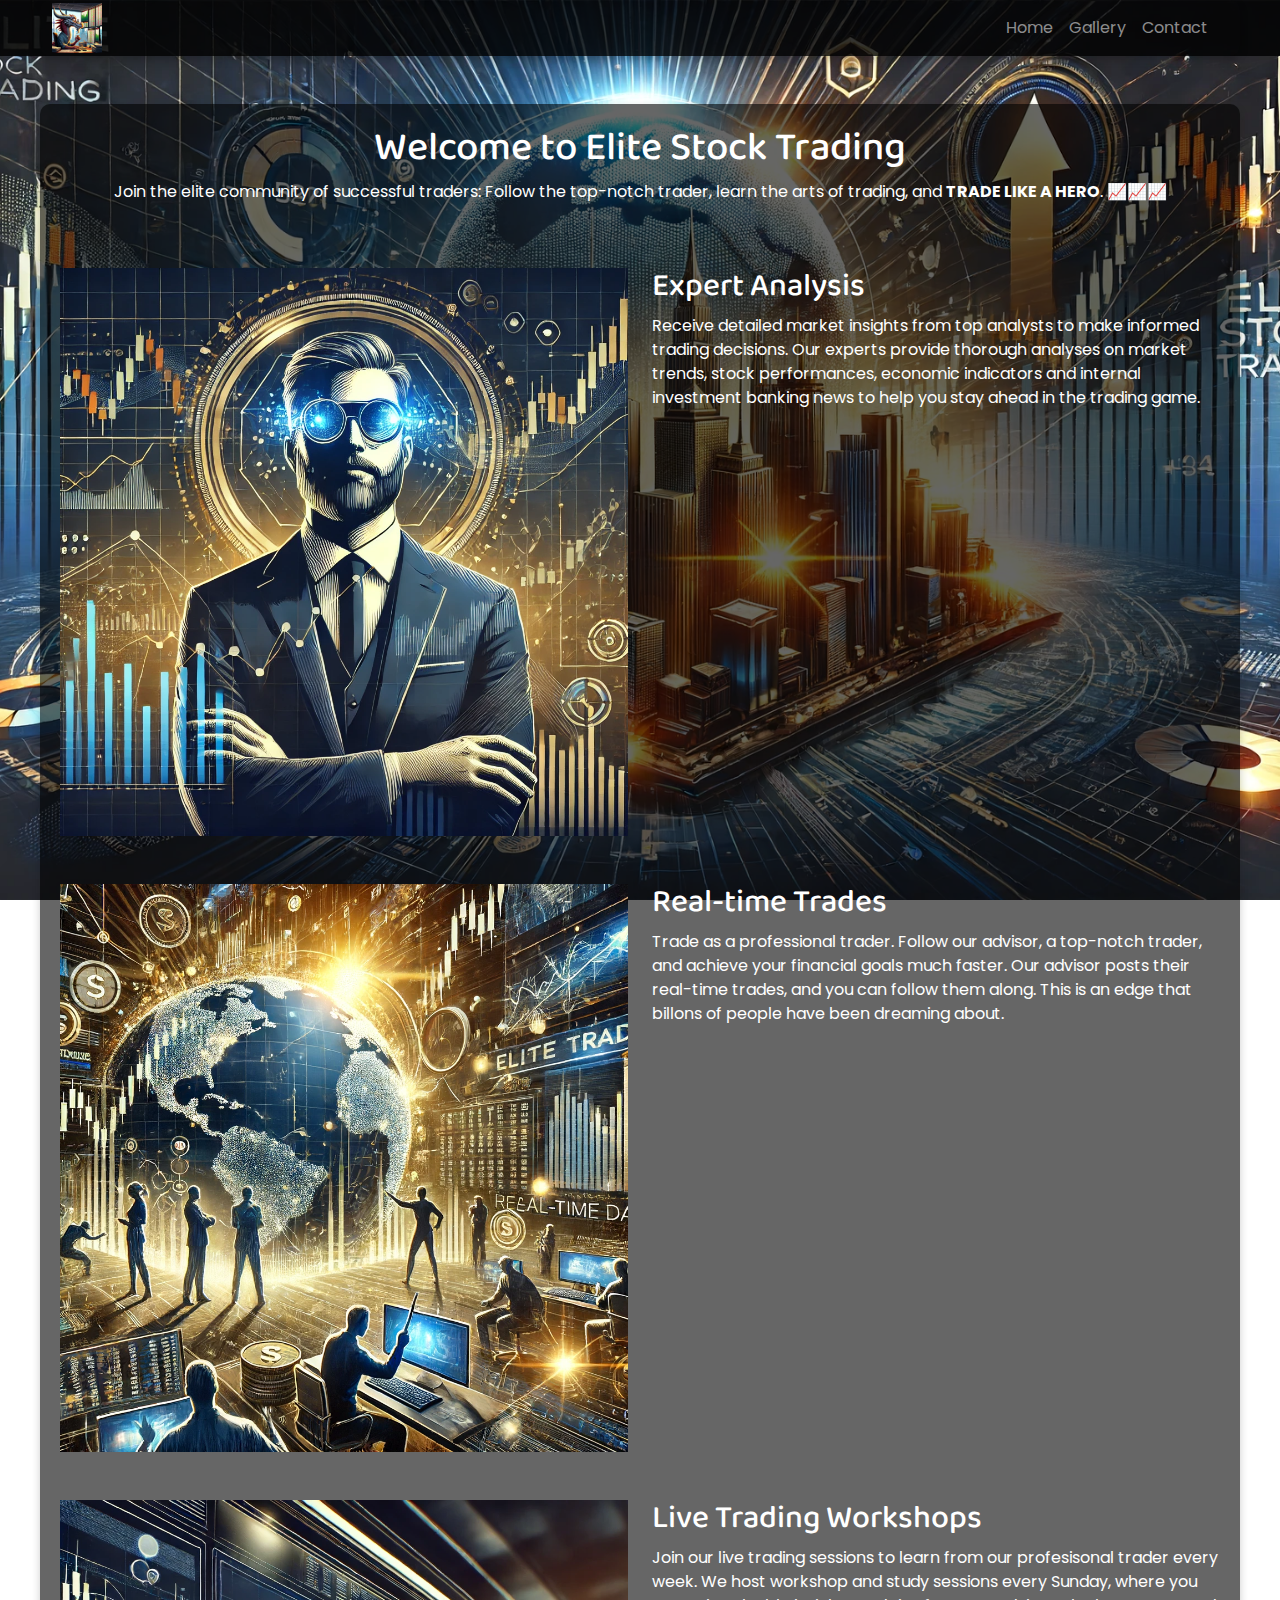
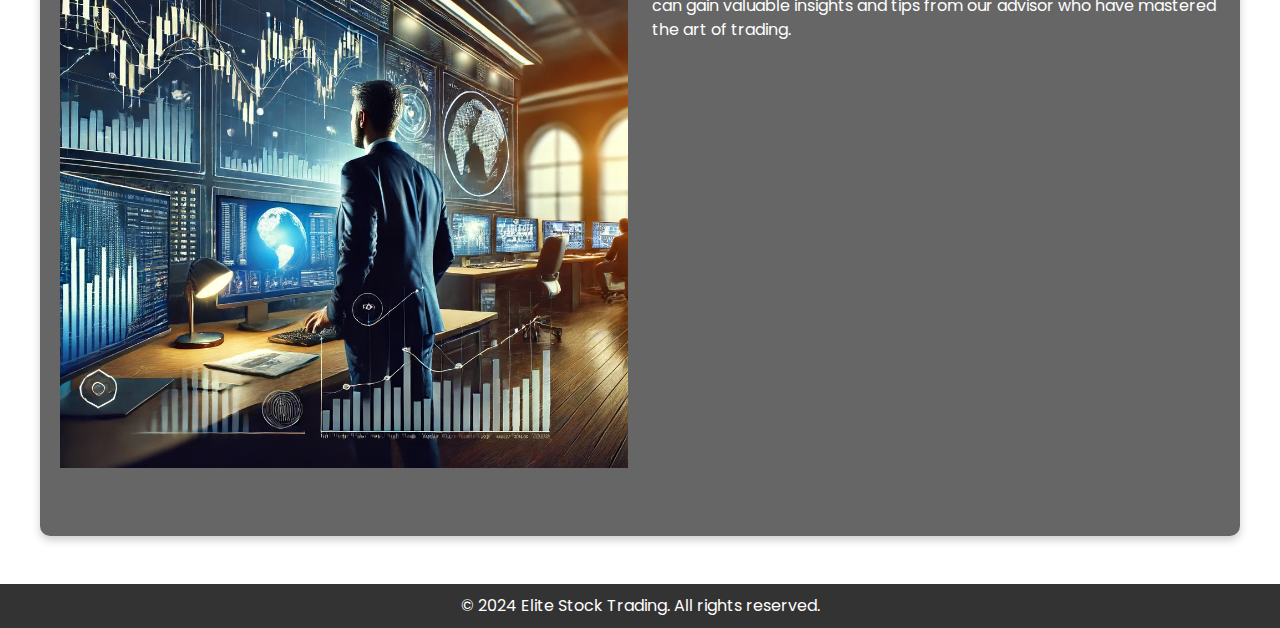
<file: index.html>
<!DOCTYPE html>
<html lang="en">
<head>
    <meta charset="UTF-8">
    <meta name="viewport" content="width=device-width, initial-scale=1.0">
    <title>Elite Stock Trading - Home</title>
    <link href="https://cdn.jsdelivr.net/npm/bootstrap@5.0.2/dist/css/bootstrap.min.css" rel="stylesheet">
    <link href="https://fonts.googleapis.com/css2?family=Baloo+2:wght@400;500;600&family=Poppins:wght@400;500;600&display=swap" rel="stylesheet">
    <link rel="stylesheet" href="css/style.css">
    <style>
        body {
            background: url('images/hero.jpg') no-repeat center center fixed;
            background-size: cover;
        }

        .content {
            background-color: rgba(0, 0, 0, 0.6);
            color: white;
            padding: 20px;
            border-radius: 10px;
        }

        .content h1, .content h2, .content p {
            color: white;
        }

        .logo img {
            max-width: 150px; /* Adjust the logo size */
            height: auto;
        }

        .card {
            background-color: rgba(0, 0, 0, 0.8);
            color: white;
        }
    </style>
</head>
<body>
    <div id="header"></div>

    <div class="container my-5 content">
        <div class="row">
            <div class="col-md-12 text-center">
                <h1>Welcome to Elite Stock Trading</h1>
                <p>Join the elite community of successful traders: Follow the top-notch trader, learn the arts of trading, and <strong>TRADE LIKE A HERO</strong>. 📈📈📈</p>
            </div>
        </div>

        <div class="row my-5">
            <div class="col-md-6">
                <img src="images/feature1.jpg" class="img-fluid" alt="Expert Analysis">
            </div>
            <div class="col-md-6">
                <h2>Expert Analysis</h2>
                <p>Receive detailed market insights from top analysts to make informed trading decisions. Our experts provide thorough analyses on market trends, stock performances, economic indicators and internal investment banking news to help you stay ahead in the trading game.</p>
            </div>
        </div>

        <div class="row my-5">
            <div class="col-md-6">
                <img src="images/feature2.jpg" class="img-fluid" alt="Premium Tools">
            </div>
            <div class="col-md-6">
                <h2>Real-time Trades</h2>
                <p>Trade as a professional trader. Follow our advisor, a top-notch trader, and achieve your financial goals much faster. Our advisor posts their real-time trades, and you can follow them along. This is an edge that billons of people have been dreaming about.</p>
            </div>
        </div>

        <div class="row my-5">
            <div class="col-md-6">
                <img src="images/feature3.jpg" class="img-fluid" alt="Live Trading Sessions">
            </div>
            <div class="col-md-6">
                <h2>Live Trading Workshops</h2>
                <p>Join our live trading sessions to learn from our profesisonal trader every week. We host workshop and study sessions every Sunday, where you can gain valuable insights and tips from our advisor who have mastered the art of trading.</p>
            </div>
        </div>
    </div>

    <div id="footer"></div>
    <script src="https://cdn.jsdelivr.net/npm/bootstrap@5.0.2/dist/js/bootstrap.bundle.min.js"></script>
    <script>
        fetch('header.html')
            .then(response => response.text())
            .then(data => document.getElementById('header').innerHTML = data);
        
        fetch('footer.html')
            .then(response => response.text())
            .then(data => document.getElementById('footer').innerHTML = data);
    </script>
</body>
</html>
</file>
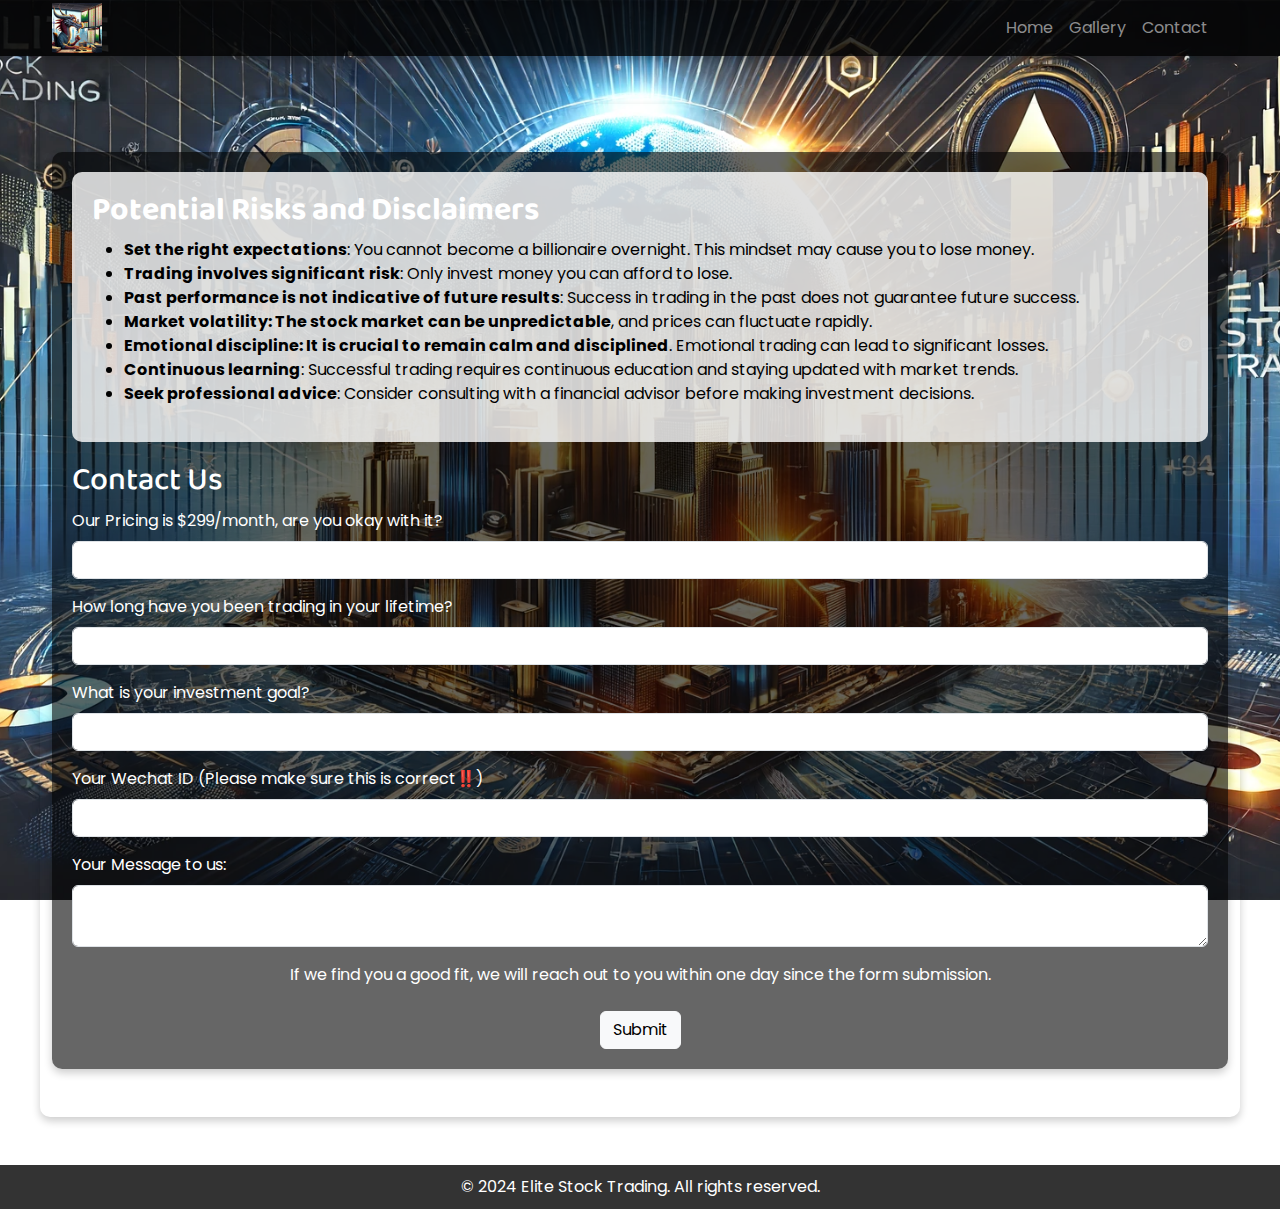
<file: contact.html>
<!DOCTYPE html>
<html lang="en">
<head>
    <meta charset="UTF-8">
    <meta name="viewport" content="width=device-width, initial-scale=1.0">
    <title>Elite Stock Trading - Contact</title>
    <link href="https://cdn.jsdelivr.net/npm/bootstrap@5.0.2/dist/css/bootstrap.min.css" rel="stylesheet">
    <link href="https://fonts.googleapis.com/css2?family=Baloo+2:wght@400;500;600&family=Poppins:wght@400;500;600&display=swap" rel="stylesheet">
    <link rel="stylesheet" href="css/style.css">
    <style>
        body {
            background: url('images/hero.jpg') no-repeat center center fixed;
            background-size: cover;
        }

        .content {
            background-color: rgba(0, 0, 0, 0.6);
            color: white;
            padding: 20px;
            border-radius: 10px;
        }

        .content h1, .content h2, .content p {
            color: white;
        }

        .logo img {
            max-width: 150px; /* Adjust the logo size */
            height: auto;
        }

        .card {
            background-color: rgba(0, 0, 0, 0.8);
            color: white;
        }

        .disclaimer {
            background-color: rgba(255, 255, 255, 0.8);
            color: black;
            padding: 20px;
            border-radius: 10px;
            margin-bottom: 20px;
        }
        .small-text {
            font-size: 0.75rem; /* Smaller font size */
        }
        .button-container {
            display: flex;
            justify-content: center;
            align-items: center;
        }
    </style>
</head>
<body>
    <div id="header"></div>

    <section id="contact" class="container my-5">
        <div class="container my-5 content">
            <div class="row">
                <div class="col-md-12">
                    <div class="disclaimer">
                        <h2><strong>Potential Risks and Disclaimers</strong></h2>
                        <ul>
                            <li><strong>Set the right expectations</strong>: You cannot become a billionaire overnight. This mindset may cause you to lose money. </li>
                            <li><strong>Trading involves significant risk</strong>: Only invest money you can afford to lose.</li>
                            <li><strong>Past performance is not indicative of future results</strong>: Success in trading in the past does not guarantee future success.</li>
                            <li><strong>Market volatility: The stock market can be unpredictable</strong>, and prices can fluctuate rapidly.</li>
                            <li><strong>Emotional discipline: It is crucial to remain calm and disciplined</strong>. Emotional trading can lead to significant losses.</li>
                            <li><strong>Continuous learning</strong>: Successful trading requires continuous education and staying updated with market trends.</li>
                            <li><strong>Seek professional advice</strong>: Consider consulting with a financial advisor before making investment decisions.</li>
                        </ul>
                    </div>

                    <h2>Contact Us</h2>
                    <form action="https://formspree.io/f/xeqyyyzo" method="POST" class="needs-validation" novalidate>
                        <div class="mb-3">
                            <label for="pricing" class="form-label">Our Pricing is $299/month, are you okay with it?</label>
                            <input type="text" class="form-control" id="price" name="price" required>
                            <div class="invalid-feedback">Please enter yes if you want to join us.</div>
                        </div>
                        <div class="mb-3">
                            <label for="pricing" class="form-label">How long have you been trading in your lifetime?</label>
                            <br>
                            <input type="text" class="form-control" id="duration" name="duration" required>
                            <div class="invalid-feedback">Please enter how long you have been trading.</div>
                        </div>
                        <div class="mb-3">
                            <label for="pricing" class="form-label">What is your investment goal?</label>
                            <br>
                            <input type="text" class="form-control" id="goal" name="goal" required>
                            <div class="invalid-feedback">Please enter your goal?.</div>
                        </div>
                        <div class="mb-3">
                            <label for="wechatid" class="form-label">Your Wechat ID (Please make sure this is correct‼️)</label>
                            <input type="text" class="form-control" id="wechatid" name="wechatid" required>
                            <div class="invalid-feedback">Please enter your wechat ID.</div>
                        </div>
                        <div class="mb-3">
                            <label for="message" class="form-label">Your Message to us:</label>
                            <textarea class="form-control" id="message" name="message" required></textarea>
                            <div class="invalid-feedback">Please enter your message.</div>
                        </div>
                        <div class="button-container">
                            If we find you a good fit, we will reach out to you within one day since the form submission.
                        </div>
                        <br>
                        <div class="button-container">
                            <button type="submit" class="btn btn-light">Submit</button>
                        </div>
                    </form>
                </div>
            </div>
        </div>
    </section>

    <div id="footer"></div>
    <script src="https://cdn.jsdelivr.net/npm/bootstrap@5.0.2/dist/js/bootstrap.bundle.min.js"></script>
    <script>
        fetch('header.html')
            .then(response => response.text())
            .then(data => document.getElementById('header').innerHTML = data);
        
        fetch('footer.html')
            .then(response => response.text())
            .then(data => document.getElementById('footer').innerHTML = data);
    </script>
</body>
</html>
</file>
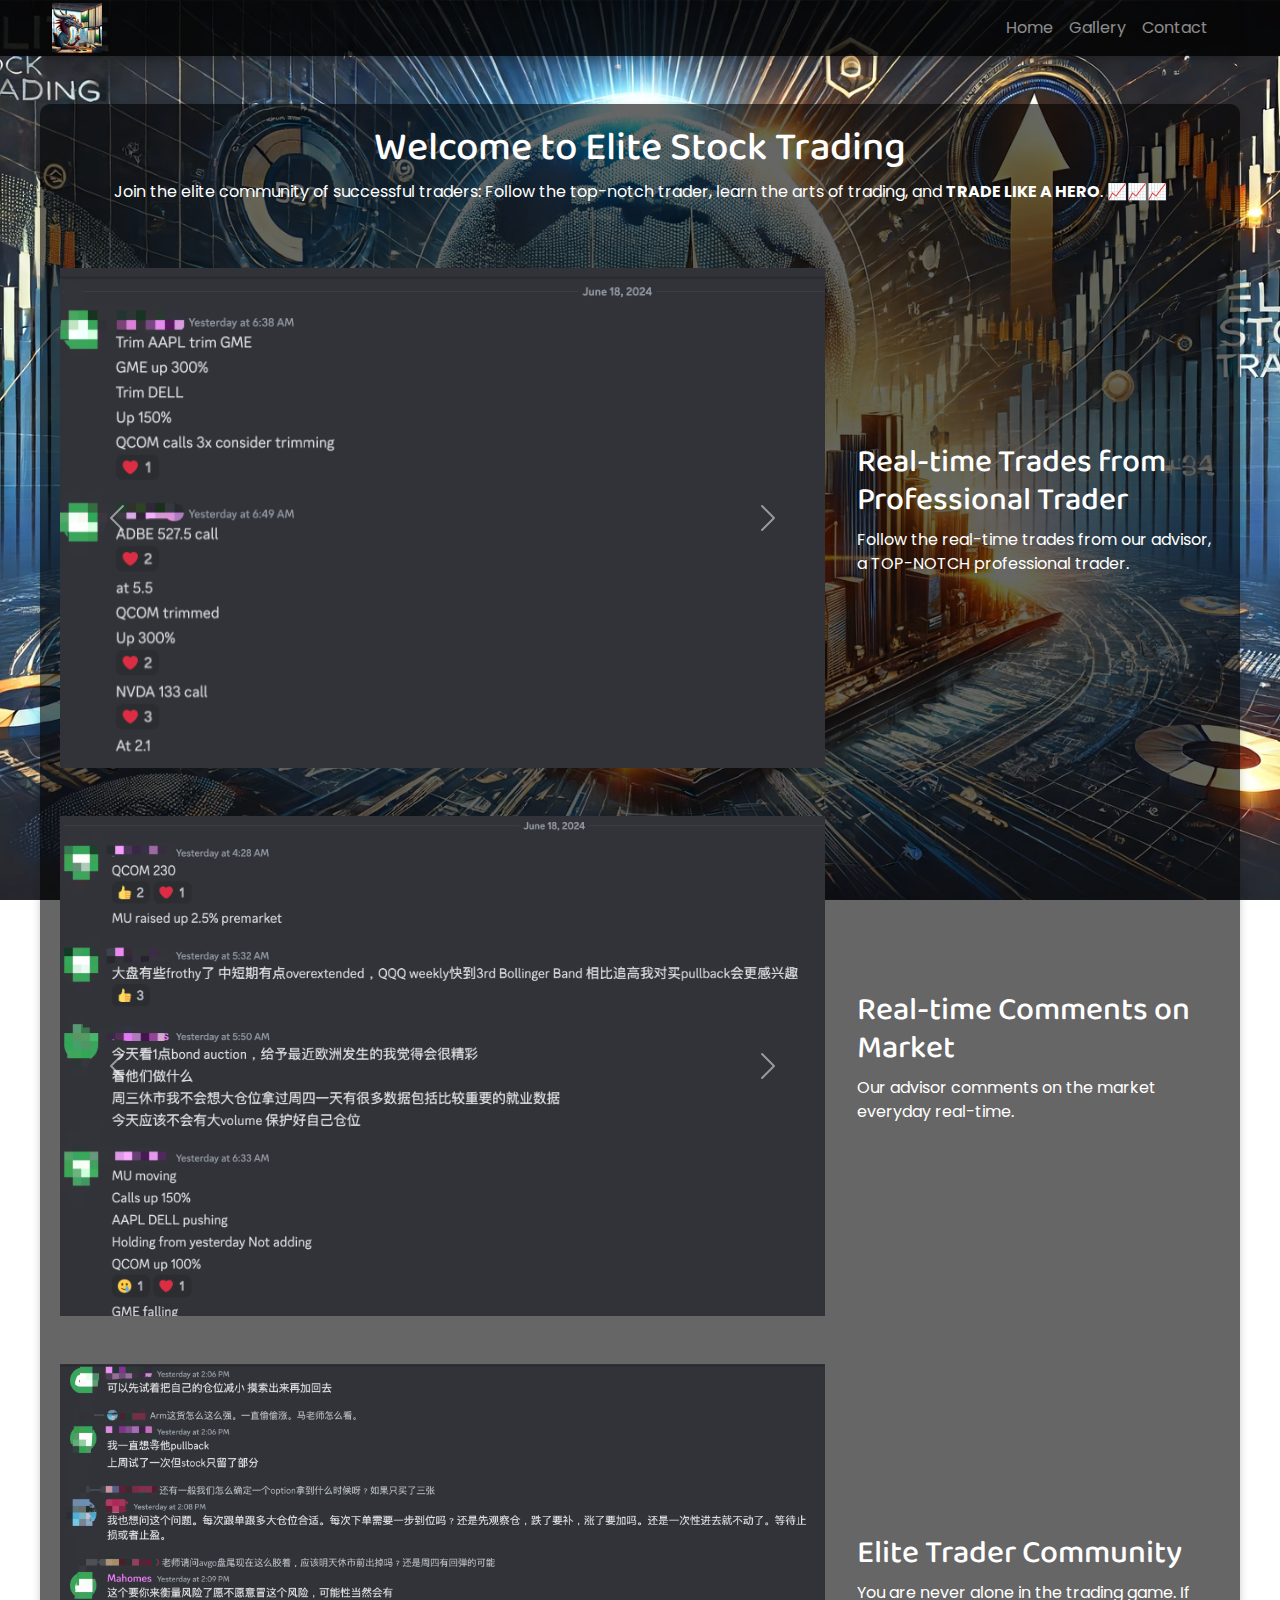
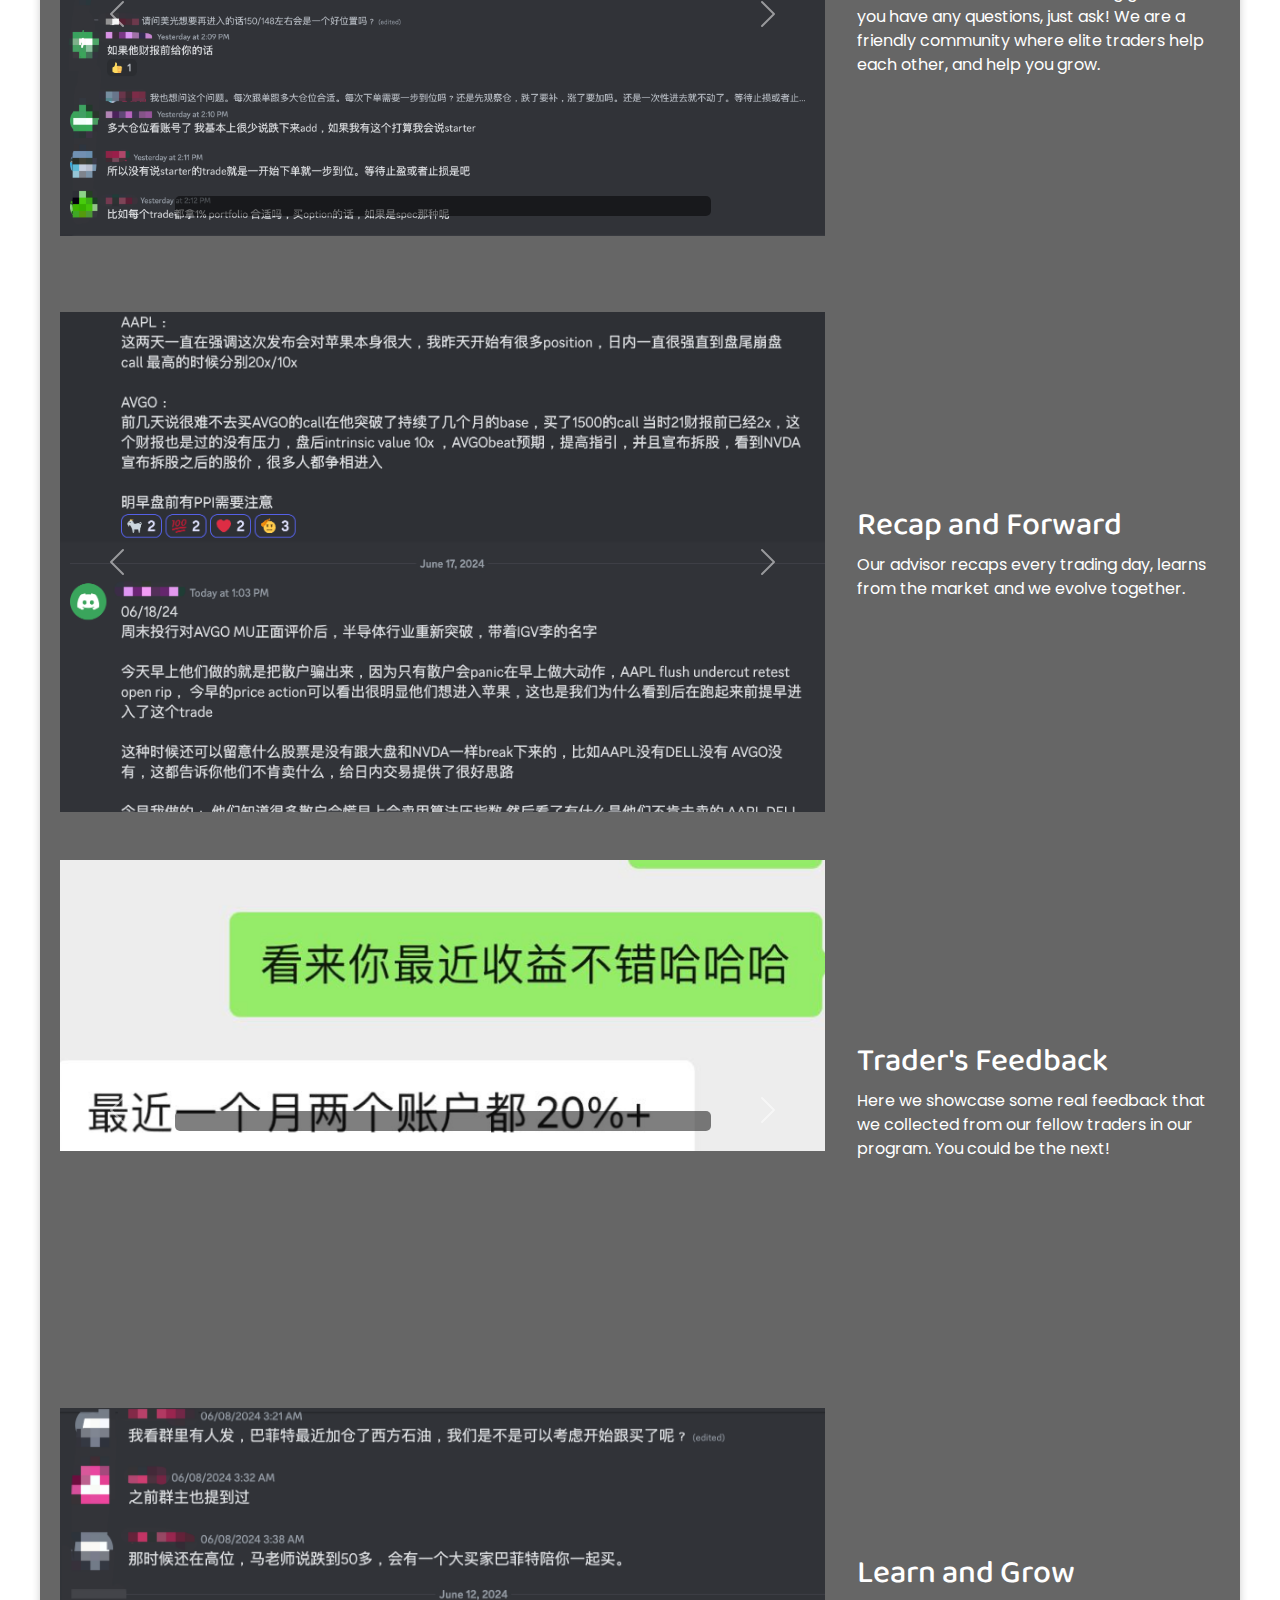
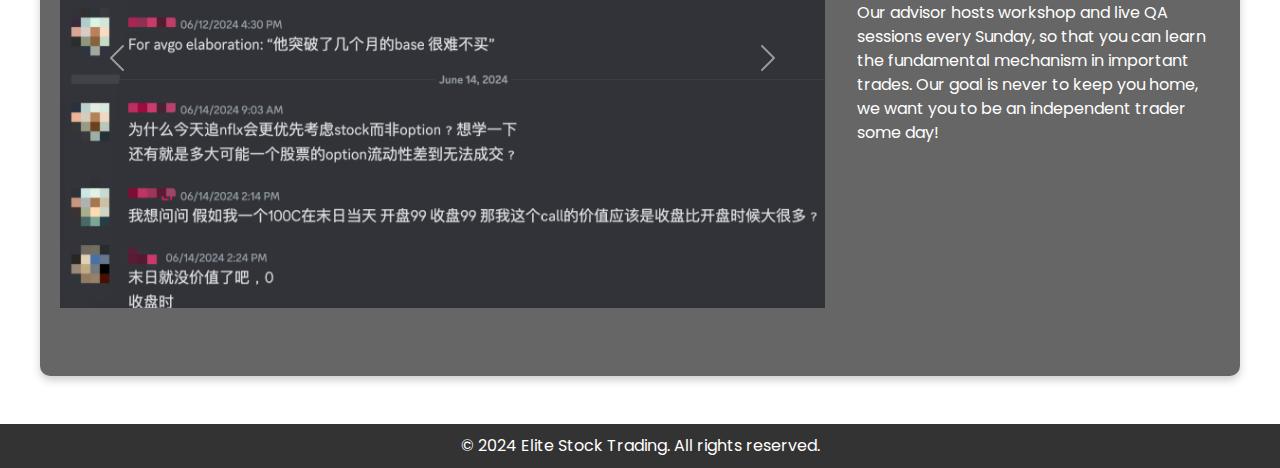
<file: gallery.html>
<!DOCTYPE html>
<html lang="en">
<head>
    <meta charset="UTF-8">
    <meta name="viewport" content="width=device-width, initial-scale=1.0">
    <title>Elite Stock Trading - Contact</title>
    <link href="https://cdn.jsdelivr.net/npm/bootstrap@5.0.2/dist/css/bootstrap.min.css" rel="stylesheet">
    <link href="https://fonts.googleapis.com/css2?family=Baloo+2:wght@400;500;600&family=Poppins:wght@400;500;600&display=swap" rel="stylesheet">
    <link rel="stylesheet" href="css/style.css">
    <style>
        body {
            background: url('images/hero.jpg') no-repeat center center fixed;
            background-size: cover;
        }

        .content {
            background-color: rgba(0, 0, 0, 0.6);
            color: white;
            padding: 20px;
            border-radius: 10px;
        }

        .content h1, .content h2, .content p {
            color: white;
        }

        .logo img {
            max-width: 150px;
            height: auto;
        }

        .card {
            background-color: rgba(0, 0, 0, 0.8);
            color: white;
        }

        .image-container {
            display: flex;
            justify-content: center;
            align-items: center;
            height: 200px; /* Reduce height */
            overflow: hidden;
        }

        .image-container img {
            width: 100%;
            height: 100%; /* Ensure the image covers the container */
            object-fit: cover; /* Crop the image to fit the container */
            border-radius: 10px;
        }

        .text-container {
            display: flex;
            flex-direction: column;
            justify-content: center;
            padding-left: 20px;
        }

        .carousel-caption {
            background-color: rgba(0, 0, 0, 0.5); /* Semi-transparent background */
            color: white;
            padding: 10px; /* Reduced padding */
            border-radius: 5px; /* Rounded corners */
            max-width: 80%; /* Smaller width */
            margin: auto; /* Centered */
            text-shadow: 2px 2px 4px rgba(0, 0, 0, 0.5); /* Text shadow for better visibility */
        }

        .carousel-item img {
            width: 100%;
            height: auto;
            object-fit: cover; /* Crop the image to fit the container */
        }

        .carousel-inner {
            height: 500px; /* Fixed height for smooth transitions */
        }
    </style>
</head>
<body class="d-flex flex-column min-vh-100 no-margin">
    <div id="header"></div>

    <div class="container my-5 content">
        <div class="row">
            <div class="col-md-12 text-center">
                <h1>Welcome to Elite Stock Trading</h1>
                <p>Join the elite community of successful traders: Follow the top-notch trader, learn the arts of trading, and <strong>TRADE LIKE A HERO</strong>. 📈📈📈</p>
            </div>
        </div>

        <div class="row my-5">
            <div class="col-md-8">
                <div id="carouselExample1" class="carousel slide">
                    <div class="carousel-inner">
                        <div class="carousel-item active">
                            <img src="images/trades/trades_june18th.png" class="d-block w-100" alt="...">
                            <div class="carousel-caption d-none d-md-block">
                                <p>June 18th trades</p>
                            </div>
                        </div>
                        <div class="carousel-item">
                            <img src="images/trades/trades_june17th.png" class="d-block w-100" alt="...">
                            <div class="carousel-caption d-none d-md-block">
                            </div>
                        </div>
                        <div class="carousel-item">
                            <img src="images/trades/trades_june14th.png" class="d-block w-100" alt="...">
                            <div class="carousel-caption d-none d-md-block">
                            </div>
                        </div>
                        <div class="carousel-item">
                            <img src="images/trades/trades_june12th.png" class="d-block w-100" alt="...">
                            <div class="carousel-caption d-none d-md-block">
                            </div>
                        </div>
                    </div>
                    <button class="carousel-control-prev" type="button" data-bs-target="#carouselExample1" data-bs-slide="prev">
                        <span class="carousel-control-prev-icon" aria-hidden="true"></span>
                        <span class="visually-hidden">Previous</span>
                    </button>
                    <button class="carousel-control-next" type="button" data-bs-target="#carouselExample1" data-bs-slide="next">
                        <span class="carousel-control-next-icon" aria-hidden="true"></span>
                        <span class="visually-hidden">Next</span>
                    </button>
                </div>
            </div>
            <div class="col-md-4 text-container">
                <h2>Real-time Trades from Professional Trader</h2>
                <p>Follow the real-time trades from our advisor, a TOP-NOTCH professional trader.</p>
            </div>
        </div>

        <div class="row my-5">
            <div class="col-md-8">
                <div id="carouselExample2" class="carousel slide">
                    <div class="carousel-inner">
                        <div class="carousel-item active">
                            <img src="images/comments/comments_june18th.png" class="d-block w-100" alt="...">
                            <div class="carousel-caption d-none d-md-block">
                            </div>
                        </div>
                        <div class="carousel-item">
                            <img src="images/comments/comments_june17th.png" class="d-block w-100" alt="...">
                            <div class="carousel-caption d-none d-md-block">
                            </div>
                        </div>
                        <div class="carousel-item">
                            <img src="images/comments/comments_june16th.png" class="d-block w-100" alt="...">
                            <div class="carousel-caption d-none d-md-block">
                            </div>
                        </div>
                    </div>
                    <button class="carousel-control-prev" type="button" data-bs-target="#carouselExample2" data-bs-slide="prev">
                        <span class="carousel-control-prev-icon" aria-hidden="true"></span>
                        <span class="visually-hidden">Previous</span>
                    </button>
                    <button class="carousel-control-next" type="button" data-bs-target="#carouselExample2" data-bs-slide="next">
                        <span class="carousel-control-next-icon" aria-hidden="true"></span>
                        <span class="visually-hidden">Next</span>
                    </button>
                </div>
            </div>
            <div class="col-md-4 text-container">
                <h2>Real-time Comments on Market</h2>
                <p>Our advisor comments on the market everyday real-time.</p>
            </div>
        </div>

        <div class="row my-5">
            <div class="col-md-8">
                <div id="carouselExample3" class="carousel slide">
                    <div class="carousel-inner">
                        <div class="carousel-item active">
                            <img src="images/chat/chat_june18th.png" class="d-block w-100" alt="...">
                            <div class="carousel-caption d-none d-md-block">
                            </div>
                        </div>
                        <div class="carousel-item">
                            <img src="images/chat/chat_june12th.png" class="d-block w-100" alt="...">
                            <div class="carousel-caption d-none d-md-block">
                            </div>
                        </div>
                    </div>
                    <button class="carousel-control-prev" type="button" data-bs-target="#carouselExample3" data-bs-slide="prev">
                        <span class="carousel-control-prev-icon" aria-hidden="true"></span>
                        <span class="visually-hidden">Previous</span>
                    </button>
                    <button class="carousel-control-next" type="button" data-bs-target="#carouselExample3" data-bs-slide="next">
                        <span class="carousel-control-next-icon" aria-hidden="true"></span>
                        <span class="visually-hidden">Next</span>
                    </button>
                </div>
            </div>
            <div class="col-md-4 text-container">
                <h2>Elite Trader Community</h2>
                <p>You are never alone in the trading game. If you have any questions, just ask! We are a friendly community where elite traders help each other, and help you grow.</p>
            </div>
        </div>

        <div class="row my-5">
            <div class="col-md-8">
                <div id="carouselExample4" class="carousel slide">
                    <div class="carousel-inner">
                        <div class="carousel-item active">
                            <img src="images/recap/recap_and_looking_forward_16th_17th.png" class="d-block w-100" alt="...">
                            <div class="carousel-caption d-none d-md-block">
                            </div>
                        </div>
                        <div class="carousel-item">
                            <img src="images/recap/recap_and_forward_10th_11th.png" class="d-block w-100" alt="...">
                            <div class="carousel-caption d-none d-md-block">
                            </div>
                        </div>
                        <div class="carousel-item">
                            <img src="images/recap/june5th_june6th.png" class="d-block w-100" alt="...">
                            <div class="carousel-caption d-none d-md-block">
                            </div>
                        </div>
                    </div>
                    <button class="carousel-control-prev" type="button" data-bs-target="#carouselExample4" data-bs-slide="prev">
                        <span class="carousel-control-prev-icon" aria-hidden="true"></span>
                        <span class="visually-hidden">Previous</span>
                    </button>
                    <button class="carousel-control-next" type="button" data-bs-target="#carouselExample4" data-bs-slide="next">
                        <span class="carousel-control-next-icon" aria-hidden="true"></span>
                        <span class="visually-hidden">Next</span>
                    </button>
                </div>
            </div>
            <div class="col-md-4 text-container">
                <h2>Recap and Forward</h2>
                <p>Our advisor recaps every trading day, learns from the market and we evolve together.</p>
            </div>
        </div>

        <div class="row my-5">
            <div class="col-md-8">
                <div id="carouselExample5" class="carousel slide">
                    <div class="carousel-inner">
                        <div class="carousel-item active">
                            <img src="images/feedback/feedback2.png" class="d-block w-100" alt="...">
                            <div class="carousel-caption d-none d-md-block">
                            </div>
                        </div>
                        <div class="carousel-item">
                            <img src="images/feedback/feedback1.png" class="d-block w-100" alt="...">
                            <div class="carousel-caption d-none d-md-block">
                            </div>
                        </div>
                        <div class="carousel-item">
                            <img src="images/feedback/feedback3_new.png" class="d-block w-100" alt="...">
                            <div class="carousel-caption d-none d-md-block">
                            </div>
                        </div>
                        <div class="carousel-item">
                            <img src="images/feedback/feedback4_new.png" class="d-block w-100" alt="...">
                            <div class="carousel-caption d-none d-md-block">
                            </div>
                        </div>
                        <div class="carousel-item">
                            <img src="images/feedback/feedback5_new.png" class="d-block w-100" alt="...">
                            <div class="carousel-caption d-none d-md-block">
                            </div>
                        </div>
                        <div class="carousel-item">
                            <img src="images/feedback/feedback6_new.png" class="d-block w-100" alt="...">
                            <div class="carousel-caption d-none d-md-block">
                            </div>
                        </div>
                        <div class="carousel-item">
                            <img src="images/feedback/feedback7_new.png" class="d-block w-100" alt="...">
                            <div class="carousel-caption d-none d-md-block">
                            </div>
                        </div>
                        <div class="carousel-item">
                            <img src="images/feedback/feedback8_new.png" class="d-block w-100" alt="...">
                            <div class="carousel-caption d-none d-md-block">
                            </div>
                        </div>
                    </div>
                    <button class="carousel-control-prev" type="button" data-bs-target="#carouselExample5" data-bs-slide="prev">
                        <span class="carousel-control-prev-icon" aria-hidden="true"></span>
                        <span class="visually-hidden">Previous</span>
                    </button>
                    <button class="carousel-control-next" type="button" data-bs-target="#carouselExample5" data-bs-slide="next">
                        <span class="carousel-control-next-icon" aria-hidden="true"></span>
                        <span class="visually-hidden">Next</span>
                    </button>
                </div>
            </div>
            <div class="col-md-4 text-container">
                <h2>Trader's Feedback</h2>
                <p>Here we showcase some real feedback that we collected from our fellow traders in our program. You could be the next!</p>
            </div>
        </div>

        <div class="row my-5">
            <div class="col-md-8">
                <div id="carouselExample6" class="carousel slide">
                    <div class="carousel-inner">
                        <div class="carousel-item active">
                            <img src="images/qa/qa1.png" class="d-block w-100" alt="...">
                            <div class="carousel-caption d-none d-md-block">
                            </div>
                        </div>
                    </div>
                    <button class="carousel-control-prev" type="button" data-bs-target="#carouselExample6" data-bs-slide="prev">
                        <span class="carousel-control-prev-icon" aria-hidden="true"></span>
                        <span class="visually-hidden">Previous</span>
                    </button>
                    <button class="carousel-control-next" type="button" data-bs-target="#carouselExample6" data-bs-slide="next">
                        <span class="carousel-control-next-icon" aria-hidden="true"></span>
                        <span class="visually-hidden">Next</span>
                    </button>
                </div>
            </div>
            <div class="col-md-4 text-container">
                <h2>Learn and Grow</h2>
                <p>Our advisor hosts workshop and live QA sessions every Sunday, so that you can learn the fundamental mechanism in important trades. Our goal is never to keep you home, we want you to be an independent trader some day!</p>
            </div>
        </div>
    </div>

    <div id="footer"></div>
    <script src="https://cdn.jsdelivr.net/npm/bootstrap@5.0.2/dist/js/bootstrap.bundle.min.js"></script>
    <script src="js/script.js"></script>
    <script>
        fetch('header.html')
            .then(response => response.text())
            .then(data => document.getElementById('header').innerHTML = data);

        fetch('footer.html')
            .then(response => response.text())
            .then(data => document.getElementById('footer').innerHTML = data);
    </script>
</body>
</html>
</file>
<file: css/style.css>
/* CSS Reset */
* {
    margin: 0;
    padding: 0;
    box-sizing: border-box;
}

body {
    font-family: 'Poppins', sans-serif;
    background-image: url('images/hero.jpg');
    background-size: cover;
    background-attachment: fixed;
    background-repeat: no-repeat;
    color: white
}

h1, h2, h3, h4, h5, h6 {
    font-family: 'Baloo 2', cursive;
}

.hero {
    background: rgba(0, 0, 0, 0.7);
    padding: 50px 0;
}

.hero h1, .hero p {
    color: #fff;
}

.feature-row {
    background-color: rgba(0, 0, 0, 0.7);
    margin: 20px 0;
    padding: 20px;
    border-radius: 15px;
    box-shadow: 0 4px 8px rgba(0, 0, 0, 0.2);
}

.feature-row img {
    width: 100%;
    height: auto;
    border-radius: 15px;
}

.feature-row h3 {
    font-family: 'Baloo 2', cursive;
}

.feature-row p {
    font-family: 'Poppins', sans-serif;
}

.footer {
    padding: 10px 0;
    background-color: #333;
    color: white;
    text-align: center;
    width: 100%;
    position: relative;
    margin-top: auto;
}
.footer p {
    margin: 0;
}

.header-logo img {
    width: 100px; /* Adjust the size as needed */
    height: auto;
    display: block;
    margin: 0 auto;
}

.header, .footer {
    background-color: rgba(0, 0, 0, 0.8); /* Slightly transparent background */
}

.header img {
    width: 50px; /* Adjust the size of the logo */
    height: auto;
}

.container {
    position: relative;
    max-width: 1200px; /* Adjust max-width for better centering */
    margin: 0px auto;
    box-shadow: 0 4px 8px rgba(0, 0, 0, 0.2);
    border-radius: 10px;
    overflow: hidden;
}

.mySlides {
    display: none;
}

.prev,
.next {
    cursor: pointer;
    position: absolute;
    top: 50%;
    width: auto;
    padding: 16px;
    color: white;
    font-weight: bold;
    font-size: 20px;
    border-radius: 50%;
    user-select: none;
    -webkit-user-select: none;
    background-color: rgba(0, 0, 0, 0.5);
    transform: translateY(-50%);
    transition: background-color 0.3s ease;
    z-index: 1;
}

.prev:hover,
.next:hover {
    background-color: rgba(0, 0, 0, 0.8);
}

.next {
    right: 10px;
}

.prev {
    left: 10px;
}

.numbertext {
    color: #f2f2f2;
    font-size: 12px;
    padding: 8px 12px;
    position: absolute;
    top: 0;
}

.caption-container {
    text-align: center;
    background-color: rgba(0, 0, 0, 0.8);
    opacity: 70%;
    padding: 16px;
    position: absolute;
    bottom: 0;
    width: 100%;
}

.slideshow img {
    vertical-align: middle;
    border-radius: 10px;
    width: 100%;
    height: 700px; /* Fixed height for uniform size */
    object-fit: cover; /* Ensures image is cropped to fit the container */
    object-position: center; /* Center the image in the container */
}
</file>
